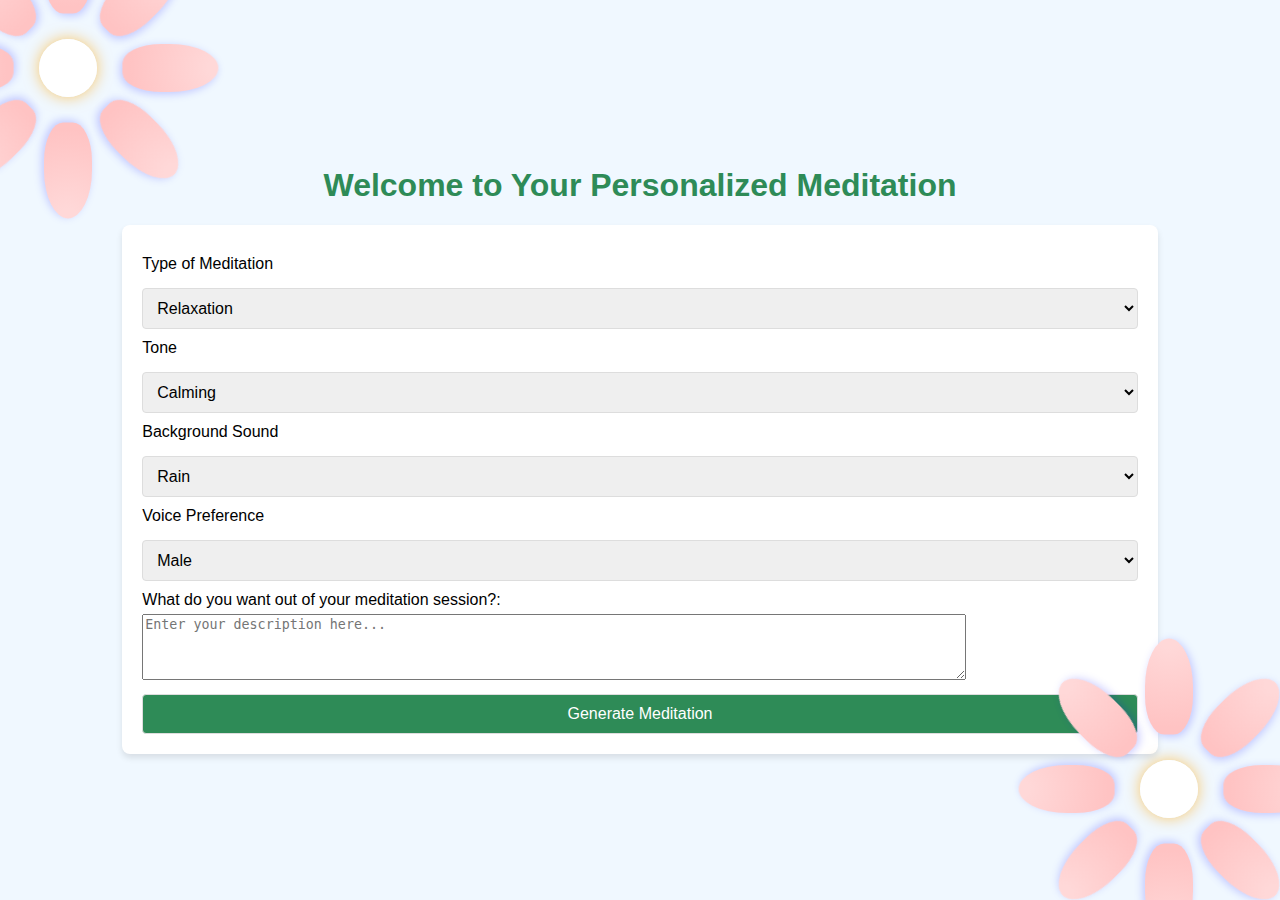
<file: backend/templates/index.html>
<!DOCTYPE html>
<html lang="en">

<head>
  <meta charset="UTF-8">
  <meta name="viewport" content="width=device-width, initial-scale=1.0">
  <title>Meditation Experience</title>
  <link rel="stylesheet" href="visual.css">

</head>

<body>

  <h1>Welcome to Your Personalized Meditation</h1>

  <form id="preferences-form" method="POST" action="/api/text/submit-preferences">
    <label for="meditation-type">Type of Meditation</label>
    <select id="meditation-type" name="meditation-type">
      <option value="relaxation">Relaxation</option>
      <option value="sleep">Sleep</option>
      <option value="gratitude">Gratitude</option>
    </select>

    <label for="tone">Tone</label>
    <select id="tone" name="tone">
      <option value="calming">Calming</option>
      <option value="motivational">Motivational</option>
      <option value="neutral">Neutral</option>
    </select>

    <label for="sound">Background Sound</label>
    <select id="sound" name="sound">
      <option value="rain">Rain</option>
      <option value="ocean">Ocean</option>
      <option value="birds">Birds</option>
      <option value="white-noise">White Noise</option>
    </select>

    <label for="voice">Voice Preference</label>
    <select id="voice" name="voice">
      <option value="male">Male</option>
      <option value="female">Female</option>
      <option value="robot">Robot</option>
    </select>

    <label for="meditation-description">What do you want out of your meditation session?:</label>
    <textarea id="meditation-description" name="meditation-description" rows="4" cols="100"
      placeholder="Enter your description here..." required></textarea>

    <button type="submit">Generate Meditation</button>
  </form>

  <div class="flower-container">

    <div class="petal"></div>
    <div class="petal"></div>
    <div class="petal"></div>
    <div class="petal"></div>
    <div class="petal"></div>
    <div class="petal"></div>
    <div class="petal"></div>
    <div class="petal"></div>


    <div class="flower-center"></div>


  </div>

  <div class="SMflower-container">
    <!-- Petals -->
    <div class="SMpetal"></div>
    <div class="SMpetal"></div>
    <div class="SMpetal"></div>
    <div class="SMpetal"></div>
    <div class="SMpetal"></div>
    <div class="SMpetal"></div>
    <div class="SMpetal"></div>
    <div class="SMpetal"></div>

    <!-- Center -->
    <div class="SMflower-center"></div>

    <!-- Stem -->
    <!-- <div class="stem"></div> -->

    <!-- Leaves -->

  </div>

  <div class="audio-player">
    <audio id="meditation-audio" controls>
      <source id="audio-source" src="" type="audio/mp3">
      Your browser does not support the audio element.
    </audio>
  </div>

  <!--<script>
        const form = document.getElementById('preferences-form');
        const audioPlayer = document.querySelector('.audio-player');
        const audioSource = document.getElementById('audio-source');

        form.addEventListener('submit', async (e) => {
            e.preventDefault();

            const meditationType = document.getElementById('meditation-type').value;
            const tone = document.getElementById('tone').value;
            const sound = document.getElementById('sound').value;
            const voice = document.getElementById('voice').value;

            // Here, you would make an API call to your backend to generate the content
            // For now, let's assume the response URL is returned
            //const responseUrl = `/path/to/generated/meditation.mp3`; // Example response

            // Show audio player and update the source
            //audioSource.src = responseUrl;
            //audioPlayer.style.display = 'block';
            //document.getElementById('meditation-audio').load();
        });
    </script-->

</body>

</html>
</file>
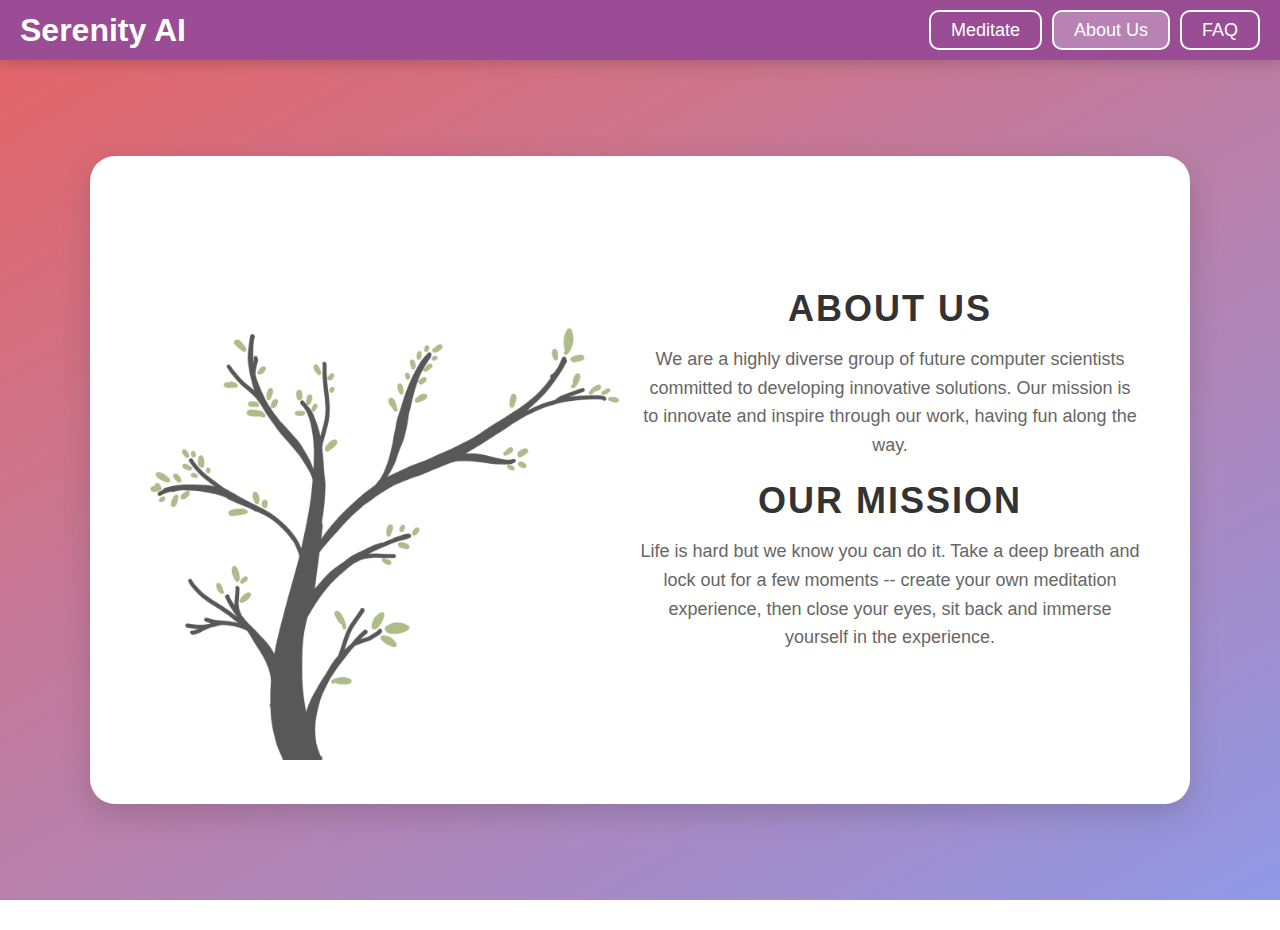
<file: src/about-us.html>
<!DOCTYPE html>
<html lang="en">

<head>
  <meta charset="UTF-8">
  <meta name="viewport" content="width=device-width, initial-scale=1.0">
  <title>About Us</title>
  <link rel="stylesheet" href="about-us.css">
</head>

<body>

  <div class="menu">
    <h1>Serenity AI</h1>
    <div class="spacer"></div>
    <div>Meditate</div>
    <div class="selected">About Us</div>
    <div>FAQ</div>
  </div>

  <!-- About Section -->
  <section class="about">
    <div class="container">
      <div class="about-content">
        <div class="about-text">
          <h1>about us</h1>
          <p>We are a highly diverse group of future computer scientists committed to developing innovative solutions.
            Our mission is to innovate and inspire through our work, having fun along the way.</p>

          <h1>our mission</h1>
          <p>Life is hard but we know you can do it. Take a deep breath and lock out for a few moments -- create your
            own meditation experience, then close your eyes, sit back and immerse yourself in the experience.</p>
        </div>
        <div class="about-image">
          <img src="./resources/tree.PNG" alt="Team Image">
        </div>
      </div>
    </div>
  </section>

  <script src="linker.js"></script>
</body>

</html>
</file>
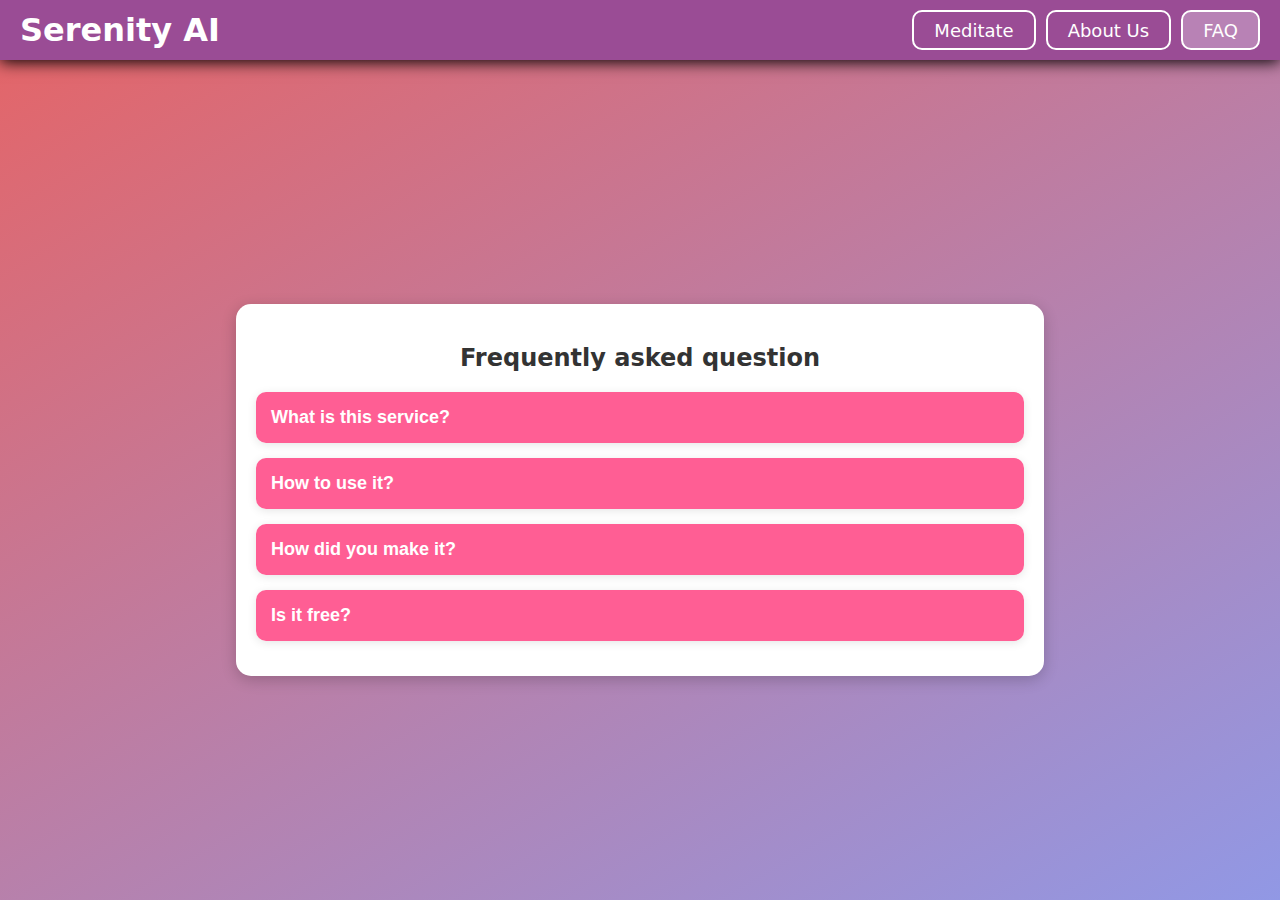
<file: src/faq.html>
<!DOCTYPE html>
<html lang="en">

<head>
  <meta charset="UTF-8">
  <meta name="viewport" content="width=device-width, initial-scale=1.0">
  <title>FAQ</title>
  <link rel="stylesheet" href="faq.css">
</head>

<body>

  <div class="menu">
    <h1>Serenity AI</h1>
    <div class="spacer"></div>
    <div>Meditate</div>
    <div>About Us</div>
    <div class="selected">FAQ</div>
  </div>
  <div class="Content">
    <h2>Frequently asked question</h2>
    <div class="faq-item">
      <button class="faq-question">What is this service?</button>
      <div class="faq-answer">
        <p> We provide guided meditations and relaxation techniques to help you unwind and feel at ease. </p>
      </div>
    </div>
    <div class="faq-item">
      <button class="faq-question">How to use it?</button>
      <div class="faq-answer">
        <p> Type the meditation experience you feel like and press submit. Enjoy your personalized meditation
          experience.</p>
      </div>
    </div>
    <div class="faq-item">
      <button class="faq-question">How did you make it?</button>
      <div class="faq-answer">
        <p> The meditation scripts are generated by Deepseek, Generative Adversarial Networks (GAN) to learn the feature
          of the sample voices, E2 TTS Flat-UNet Transformer to generate a person speaking the script</p>
      </div>
    </div>
    <div class="faq-item">
      <button class="faq-question">Is it free?</button>
      <div class="faq-answer">
        <p> Yes! Everyone can enjoy our meditation service for free</p>
      </div>
    </div>

  </div>
  <script src="faq.js"></script>
  <script src="linker.js"></script>
</body>

</html>
</file>
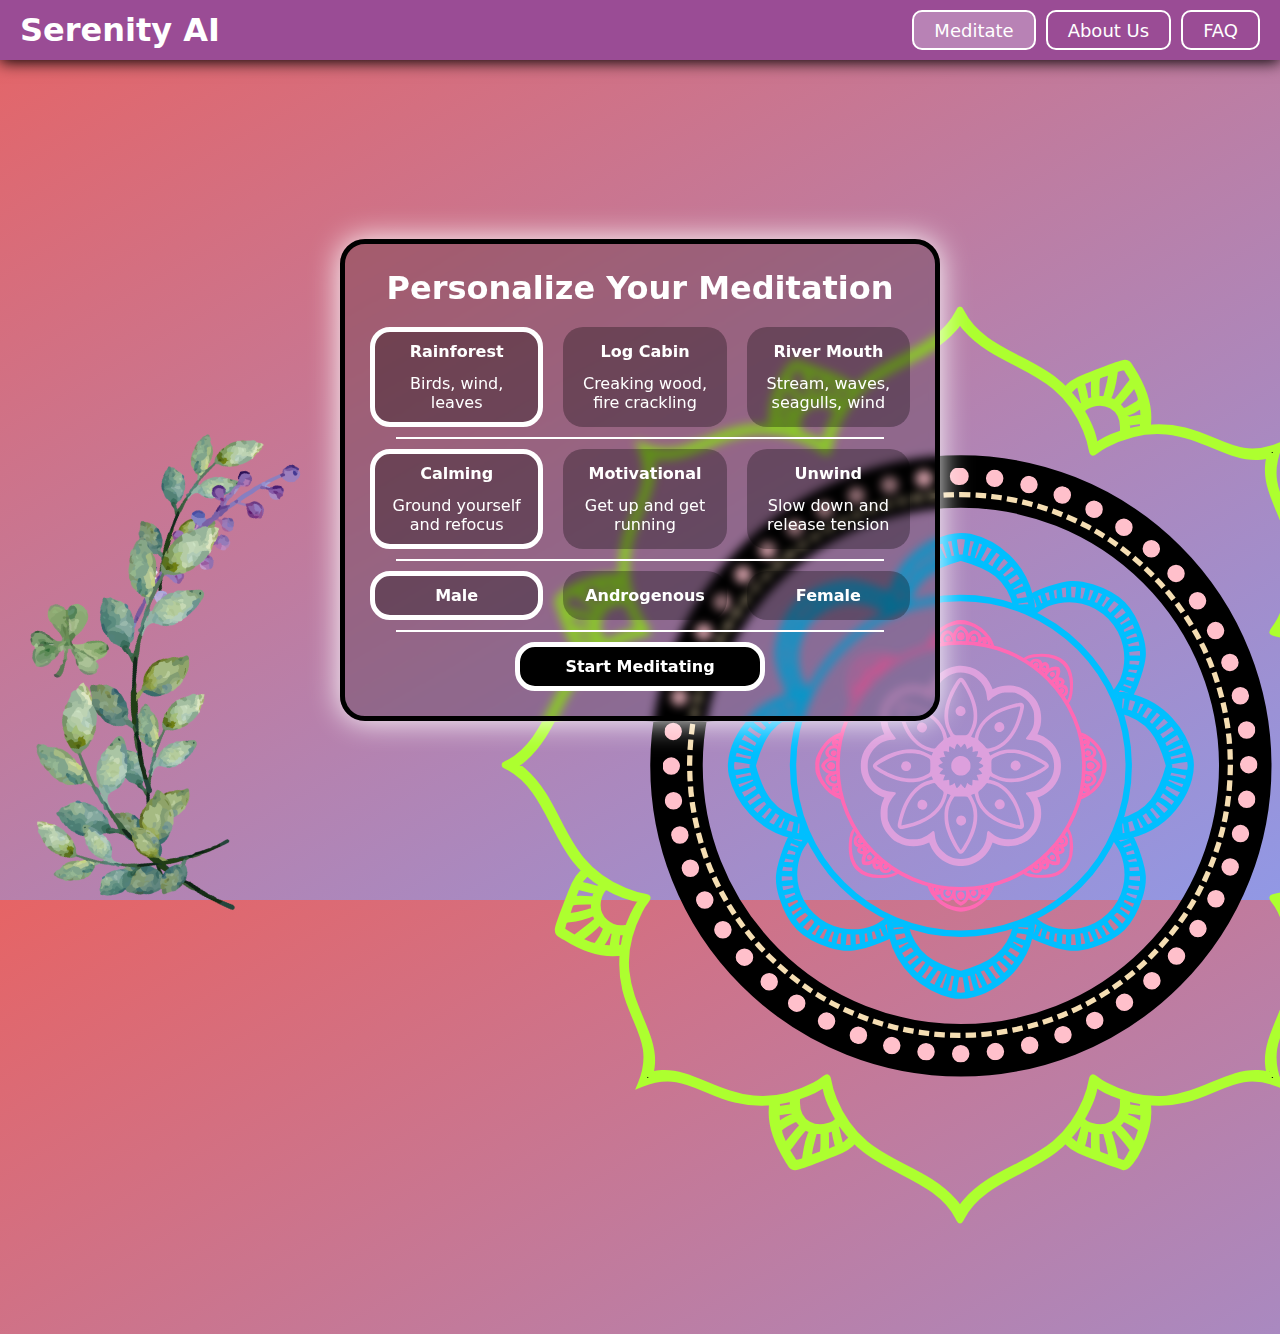
<file: src/meditate.html>
<!DOCTYPE html>
<html lang="en">

<head>
  <meta charset="UTF-8">
  <meta name="viewport" content="width=device-width, initial-scale=1.0">
  <title>Meditation</title>
  <link rel="stylesheet" href="meditate.css">
  <link rel="stylesheet" href="mandala.css">
</head>

<body>

  <div class="menu">
    <h1>Serenity AI</h1>
    <div class="spacer"></div>
    <div class="selected">Meditate</div>
    <div>About Us</div>
    <div>FAQ</div>
  </div>

  <div class="dialog-box">
    <h1>Personalize Your Meditation</h1>
    <div class="environment">
      <div class="rainforest selected">
        <h2>Rainforest</h2>
        <div>Birds, wind, leaves</div>
      </div>
      <div class="log cabin">
        <h2>Log Cabin</h2>
        <div>Creaking wood, fire crackling</div>
      </div>
      <div class="river-mouth">
        <h2>River Mouth</h2>
        <div>Stream, waves, seagulls, wind</div>
      </div>
    </div>
    <div class="divider"></div>
    <div class="goal">
      <div class="calming selected">
        <h2>Calming</h2>
        <div>Ground yourself and refocus</div>
      </div>
      <div class="motivational">
        <h2>Motivational</h2>
        <div>Get up and get running</div>
      </div>
      <div class="unwind">
        <h2>Unwind</h2>
        <div>Slow down and release tension</div>
      </div>
    </div>
    <div class="divider"></div>
    <div class="gender">
      <div class="male selected">
        <h2>Male</h2>
      </div>
      <div class="androgenous">
        <h2>Androgenous</h2>
      </div>
      <div class="female">
        <h2>Female</h2>
      </div>
    </div>
    <div class="divider"></div>
    <div class="start-container">
      <div class="start">
        <h2>Start Meditating</h2>
      </div>
    </div>
  </div>

  <img class="bg-watercolor" src="resources/watercolor-leaves.png">

  <div class="mandala-container">
    <div class="outer-tracer-1"></div>
    <div class="outer-tracer-2"></div>
    <div class="outer-tracer-3"></div>
    <div class="mid-tracer-1"></div>
    <div class="mid-tracer-2"></div>
    <div class="mid-tracer-3"></div>
    <img class="mandala-layer-1" src="resources/mandala-layer-1.svg">
    <img class="mandala-layer-2" src="resources/mandala-layer-2.svg">
    <img class="mandala-layer-3" src="resources/mandala-layer-3.svg">
    <img class="mandala-layer-4" src="resources/mandala-layer-4.svg">
  </div>
  <script src="meditate.js"></script>
  <script src="linker.js"></script>
</body>

</html>
</file>
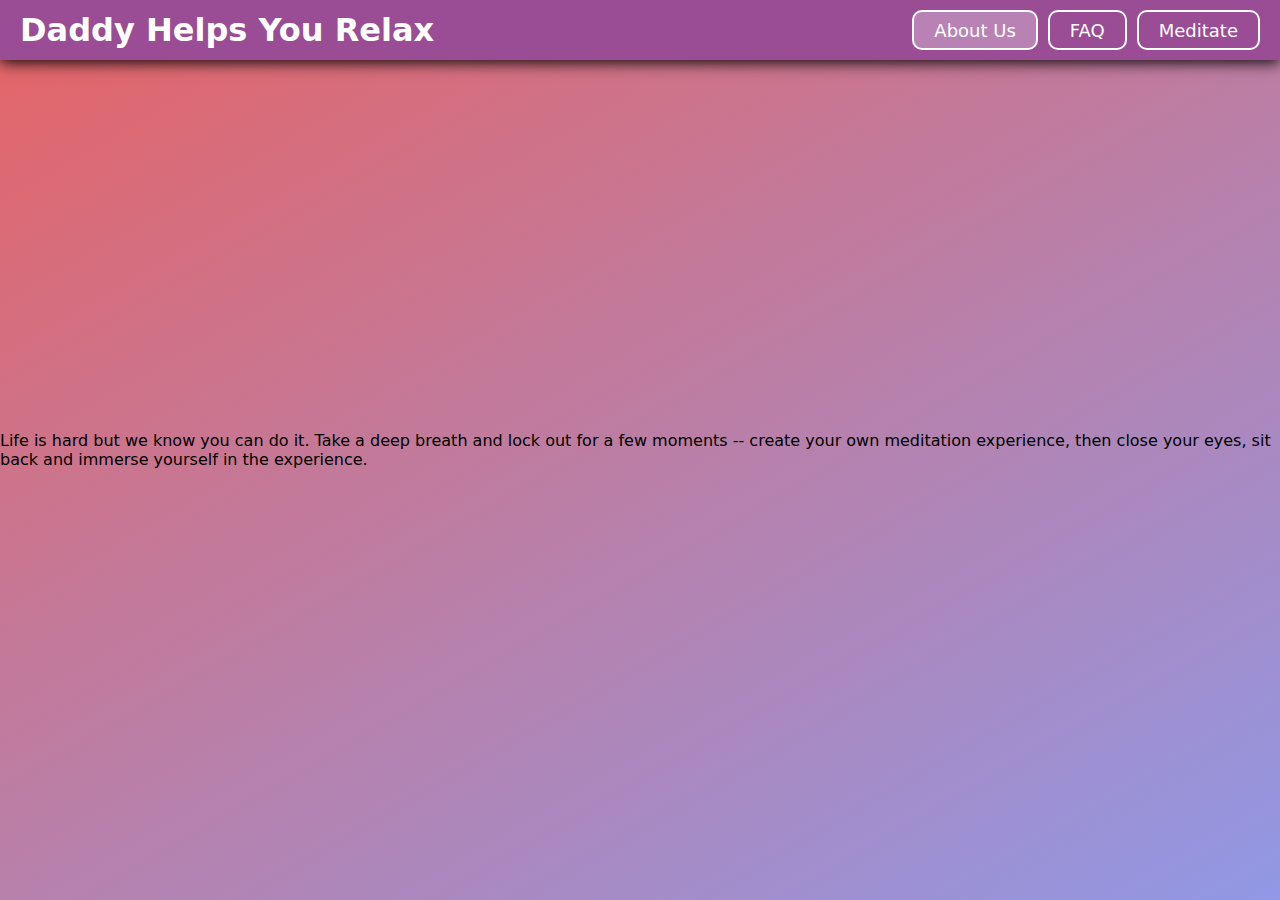
<file: backend/templates/about-us.html>
<!DOCTYPE html>
<html lang="en">

<head>
  <meta charset="UTF-8">
  <meta name="viewport" content="width=device-width, initial-scale=1.0">
  <title>About Us</title>
  <link rel="stylesheet" href="faq.css">
</head>

<body>

  <div class="menu">
    <h1>Daddy Helps You Relax</h1>
    <div class="spacer"></div>
    <div class="selected">About Us</div>
    <div>FAQ</div>
    <div>Meditate</div>
  </div>
  <p> Life is hard but we know you can do it. Take a deep breath and lock out for a few moments -- create your own meditation experience, then close your eyes, sit back and immerse yourself in the experience.</p>

</body>

</html>
</file>
<file: backend/templates/visual.css>
body {
  font-family: Arial, sans-serif;
  background-color: #f0f8ff;
  display: flex;
  justify-content: center;
  align-items: center;
  height: 100vh;
  margin: 0;
  flex-direction: column;
}
h1 {
  color: #2e8b57;
}
form {
  background-color: #ffffff;
  padding: 20px;
  border-radius: 8px;
  box-shadow: 0 4px 6px rgba(0, 0, 0, 0.1);
}
label {
  display: block;
  margin: 10px 0 5px;
  font-size: 16px;
}
select,
button {
  padding: 10px;
  font-size: 16px;
  width: 100%;
  margin-top: 10px;
  border-radius: 4px;
  border: 1px solid #ddd;
}
button {
  background-color: #2e8b57;
  color: white;
  cursor: pointer;
}
button:hover {
  background-color: #006400;
}
.audio-player {
  margin-top: 20px;
  display: none;
}

/* General page styling */

.flower-container {
  position: fixed;
  bottom: -100px;
  right: -100px;
  width: 33vw;
  height: 33vw;
  display: flex;
  justify-content: center;
  align-items: center;
  animation: spin 20s linear infinite; /* Rotation animation */
}

/* Flower Center */
.flower-center {
  width: 4.5vw;
  height: 4.5vw;
  background: radial-gradient(circle, white 40%, white 80%);
  border-radius: 100%;
  position: absolute;
  z-index: 2;
  box-shadow: 0 0 15px rgba(255, 165, 0, 0.6);
}

/* Petals */
.petal {
  position: absolute;
  width: 3.75vw;
  height: 7.5vw;
  background: radial-gradient(circle at top, #ffd8d8 10%, #ffc3c3 90%);
  border-radius: 50% 50% 40% 40%;
  transform-origin: center;
  filter: drop-shadow(2px 2px 4px rgba(0, 0, 255, 0.2));
}

.SMflower-container {
  position: fixed;
  top: 15px; /* Move to top */
  left: 15px; /* Move to left */
  width: 8.25vw; /* Reduced to 1/4 size */
  height: 8.25vw;
  display: flex;
  justify-content: center;
  align-items: center;
  animation: spin 20s linear infinite; /* Rotation animation */
}

/* Flower Center */
.SMflower-center {
  width: 4.5vw; /* Reduced to 1/4 size */
  height: 4.5vw;
  background: radial-gradient(circle, white 40%, white 80%);
  border-radius: 100%;
  position: absolute;
  z-index: 2;
  box-shadow: 0 0 15px rgba(255, 165, 0, 0.6);
}

/* Petals */
.SMpetal {
  position: absolute;
  width: 3.75vw; /* Reduced to 1/4 size */
  height: 7.5vw;
  background: radial-gradient(circle at top, #ffd8d8 10%, #ffc3c3 90%);
  border-radius: 50% 50% 40% 40%;
  transform-origin: center;
  filter: drop-shadow(2px 2px 4px rgba(0, 0, 255, 0.2));
}

/* Rotate petals to form a sunflower shape */
.SMpetal:nth-child(1) {
  transform: rotate(0deg) translateY(-8vw);
}
.SMpetal:nth-child(2) {
  transform: rotate(45deg) translateY(-8vw);
}
.SMpetal:nth-child(3) {
  transform: rotate(90deg) translateY(-8vw);
}
.SMpetal:nth-child(4) {
  transform: rotate(135deg) translateY(-8vw);
}
.SMpetal:nth-child(5) {
  transform: rotate(180deg) translateY(-8vw);
}
.SMpetal:nth-child(6) {
  transform: rotate(225deg) translateY(-8vw);
}
.SMpetal:nth-child(7) {
  transform: rotate(270deg) translateY(-8vw);
}
.SMpetal:nth-child(8) {
  transform: rotate(315deg) translateY(-8vw);
}

/* Rotate petals to form a sunflower shape */
.petal:nth-child(1) {
  transform: rotate(0deg) translateY(-8vw);
}
.petal:nth-child(2) {
  transform: rotate(45deg) translateY(-8vw);
}
.petal:nth-child(3) {
  transform: rotate(90deg) translateY(-8vw);
}
.petal:nth-child(4) {
  transform: rotate(135deg) translateY(-8vw);
}
.petal:nth-child(5) {
  transform: rotate(180deg) translateY(-8vw);
}
.petal:nth-child(6) {
  transform: rotate(225deg) translateY(-8vw);
}
.petal:nth-child(7) {
  transform: rotate(270deg) translateY(-8vw);
}
.petal:nth-child(8) {
  transform: rotate(315deg) translateY(-8vw);
}

/* Keyframes for rotation */
@keyframes spin {
  from {
    transform: rotate(0deg);
  }
  to {
    transform: rotate(360deg);
  }
}
</file>
<file: src/faq.css>
html,
body {
  width: 100%;
  height: 100%;
  margin: 0;
  padding: 0;
  background: linear-gradient(150deg, #e66465, #9198e5);
  overflow: hidden;
  display: flex;
  align-items: center;
  justify-content: center;
  flex-direction: column;
  font-family: system-ui, -apple-system, BlinkMacSystemFont, 'Segoe UI', Roboto, Oxygen, Ubuntu, Cantarell, 'Open Sans', 'Helvetica Neue', sans-serif;
}

/* Navigation Menu */
div.menu {
  position: absolute;
  z-index: 2;
  width: 100%;
  top: 0;
  height: 60px;
  display: flex;
  align-items: center;
  padding: 0 20px;
  box-sizing: border-box;
  background-color: #9a4c95;
  color: white;
  box-shadow: 0 2px 15px black;
}

div.spacer {
  flex: 1;
}

.menu div:not(.spacer) {
  height: 40px;
  box-sizing: border-box;
  padding: 5px 20px;
  border: 2px solid white;
  border-radius: 10px;
  margin-left: 10px;
  transition: background-color 200ms ease-in-out;
  cursor: pointer;
  display: flex;
  justify-content: center;
  align-items: center;
  font-size: 18px;
}

.menu div:hover:not(.spacer) {
  background-color: rgba(255, 255, 255, 0.3);
}

.menu div.selected {
  background-color: rgba(255, 255, 255, 0.3);
  cursor: default;
}

/* FAQ Section */
.Content {
  width: 60%;
  max-width: 800px;
  background: white;
  padding: 20px;
  border-radius: 15px;
  box-shadow: 0px 4px 15px rgba(0, 0, 0, 0.2);
  margin-top: 80px;
  overflow-y: auto;
}

h2 {
  text-align: center;
  color: #333;
}

.faq-item {
  margin-bottom: 15px;
  border-radius: 10px;
  overflow: hidden;
  background: rgba(255, 255, 255, 0.8);
  box-shadow: 0px 2px 10px rgba(0, 0, 0, 0.1);
}

.faq-question {
  width: 100%;
  padding: 15px;
  background-color: #FF5E94;
  color: white;
  border: none;
  cursor: pointer;
  text-align: left;
  font-size: 18px;
  font-weight: bold;
  outline: none;
  transition: background-color 0.3s ease-in-out;
}

.faq-question:hover {
  background-color: #F0ACAE;
}

.faq-answer {
  display: none;
  padding: 15px;
  background-color: #F0ACAE;
  border-left: 3px solid #F0ACAE;
  font-size: 16px;
  color: #333;
}
</file>
<file: src/meditate.css>
html,
body {
  width: 100%;
  height: 100%;
  margin: 0;
  padding: 0;
  background: linear-gradient(150deg, #e66465, #9198e5);
  overflow: hidden;
  display: flex;
  align-items: center;
  justify-content: center;
}

.bg-watercolor {
  width: 300px;
  position: absolute;
  bottom: -10px;
  left: 30px;
  transform: scale(-1, -1) rotate(-155deg);
}

div.menu {
  position: absolute;
  z-index: 2;
  width: 100%;
  top: 0;
  height: 60px;
  font-family: system-ui, -apple-system, BlinkMacSystemFont, "Segoe UI", Roboto,
    Oxygen, Ubuntu, Cantarell, "Open Sans", "Helvetica Neue", sans-serif;
  display: flex;
  align-items: center;
  padding: 0 20px;
  box-sizing: border-box;
  background-color: #9a4c95;
  color: white;
  box-shadow: 0 2px 15px black;
}

div.spacer {
  flex: 1;
}

.menu div:not(.spacer) {
  height: 40px;
  box-sizing: border-box;
  padding: 5px 20px;
  border: 2px solid white;
  border-radius: 10px;
  margin-left: 10px;
  transition: background-color 200ms ease-in-out;
  cursor: pointer;
  display: flex;
  justify-content: center;
  align-items: center;
  font-size: 18px;
}

.menu div:hover:not(.spacer) {
  background-color: rgb(255, 255, 255, 0.3);
}

.menu div.selected {
  background-color: rgb(255, 255, 255, 0.3);
  cursor: default;
}

.dialog-box {
  width: 600px;
  z-index: 1;
  border-radius: 25px;
  border: 5px solid black;
  box-shadow: 0 0 30px white;
  box-sizing: border-box;
  backdrop-filter: blur(5px);
  background-color: rgba(0, 0, 0, 0.2);
  padding: 25px;
  color: white;
  transform: translateY(30px);
  font-family: system-ui, -apple-system, BlinkMacSystemFont, "Segoe UI", Roboto,
    Oxygen, Ubuntu, Cantarell, "Open Sans", "Helvetica Neue", sans-serif;
  display: flex;
  flex-direction: column;
}

.dialog-box h1 {
  text-align: center;
  margin: 0;
  margin-bottom: 20px;
}

.dialog-box div.divider {
  width: 90%;
  border: 1px solid white;
  margin: 10px auto;
}

.dialog-box > div {
  display: flex;
  gap: 20px;
}

.dialog-box > div > div {
  padding: 10px;
  text-align: center;
  background-color: rgba(0, 0, 0, 0.3);
  border-radius: 20px;
  box-sizing: border-box;
  flex: 1;
  display: flex;
  flex-direction: column;
  align-items: center;
  justify-content: center;
  cursor: pointer;
}

.dialog-box > div > div.selected {
  border: 5px solid white;
}

.dialog-box > div > div > h2 {
  font-size: 16px;
  margin-top: 0;
}

.dialog-box > div.gender > div > h2,
.dialog-box > div.start-container > div > h2 {
  margin: 0;
}

.dialog-box .start {
  flex: 0 0 250px;
  margin: auto;
  border: 5px solid white;
  background-color: black;
}
</file>
<file: src/mandala.css>
@keyframes spin {
  100% {
    transform: rotate(360deg);
  }
}

div.mandala-container {
  display: flex;
  justify-content: center;
  align-items: center;
  position: absolute;
  right: 25%;
  bottom: 15%;
  transform: scale(1.75);
}

.mandala-container div.outer-tracer-1 {
  position: absolute;
  width: 582px;
  height: 582px;
  border-radius: 50%;
  border: 18px solid black;
  display: none;
}

.mandala-container div.outer-tracer-2 {
  position: absolute;
  width: 590px;
  height: 590px;
  border-radius: 50%;
  border: 10px solid palevioletred;
  display: none;
}

.mandala-container div.outer-tracer-3 {
  position: absolute;
  width: 540px;
  height: 540px;
  border-radius: 50%;
  border: 60px dotted coral;
  animation: spin 60s linear infinite;
  display: none;
}

.mandala-container div.circle-1-outer {
  transform: rotate(0deg) translate(0px, 300px);
}

.mandala-container div.mid-tracer-1 {
  position: absolute;
  width: 295px;
  height: 295px;
  border-radius: 50%;
  border: 30px solid black;
}

.mandala-container div.mid-tracer-2 {
  position: absolute;
  width: 306px;
  height: 306px;
  border-radius: 50%;
  border: 3px dashed wheat;
  animation: spin 100s linear infinite reverse;
}

.mandala-container div.mid-tracer-3 {
  position: absolute;
  width: 320px;
  height: 320px;
  border-radius: 50%;
  border: 10px dotted pink;
  animation: spin 100s linear infinite;
}

.mandala-container img.mandala-layer-1 {
  width: 650px;
  position: absolute;
  animation: spin 40s linear infinite reverse;
}

.mandala-container img.mandala-layer-2 {
  width: 275px;
  position: absolute;
  animation: spin 30s linear infinite reverse;
}

.mandala-container img.mandala-layer-3 {
  width: 375px;
  position: absolute;
  animation: spin 50s linear infinite;
}

.mandala-container img.mandala-layer-4 {
  width: 125px;
  position: absolute;
  animation: spin 15s linear infinite;
}
</file>
<file: backend/templates/faq.css>
html,
body {
  width: 100%;
  height: 100%;
  margin: 0;
  padding: 0;
  background: linear-gradient(150deg, #e66465, #9198e5);
  overflow: hidden;
  display: flex;
  align-items: center;
  justify-content: center;
  flex-direction: column;
  font-family: system-ui, -apple-system, BlinkMacSystemFont, 'Segoe UI', Roboto, Oxygen, Ubuntu, Cantarell, 'Open Sans', 'Helvetica Neue', sans-serif;
}

/* Navigation Menu */
div.menu {
  position: absolute;
  z-index: 2;
  width: 100%;
  top: 0;
  height: 60px;
  display: flex;
  align-items: center;
  padding: 0 20px;
  box-sizing: border-box;
  background-color: #9a4c95;
  color: white;
  box-shadow: 0 2px 15px black;
}

div.spacer {
  flex: 1;
}

.menu div:not(.spacer) {
  height: 40px;
  box-sizing: border-box;
  padding: 5px 20px;
  border: 2px solid white;
  border-radius: 10px;
  margin-left: 10px;
  transition: background-color 200ms ease-in-out;
  cursor: pointer;
  display: flex;
  justify-content: center;
  align-items: center;
  font-size: 18px;
}

.menu div:hover:not(.spacer) {
  background-color: rgba(255, 255, 255, 0.3);
}

.menu div.selected {
  background-color: rgba(255, 255, 255, 0.3);
  cursor: default;
}

/* FAQ Section */
.Content {
  width: 60%;
  max-width: 800px;
  background: white;
  padding: 20px;
  border-radius: 15px;
  box-shadow: 0px 4px 15px rgba(0, 0, 0, 0.2);
  margin-top: 80px;
  overflow-y: auto;
}

h2 {
  text-align: center;
  color: #333;
}

.faq-item {
  margin-bottom: 15px;
  border-radius: 10px;
  overflow: hidden;
  background: rgba(255, 255, 255, 0.8);
  box-shadow: 0px 2px 10px rgba(0, 0, 0, 0.1);
}

.faq-question {
  width: 100%;
  padding: 15px;
  background-color: #007BFF;
  color: white;
  border: none;
  cursor: pointer;
  text-align: left;
  font-size: 18px;
  font-weight: bold;
  outline: none;
  transition: background-color 0.3s ease-in-out;
}

.faq-question:hover {
  background-color: #0056b3;
}

.faq-answer {
  display: none;
  padding: 15px;
  background-color: #f9f9f9;
  border-left: 3px solid #007BFF;
  font-size: 16px;
  color: #333;
}
</file>
<file: src/about-us.css>
/* General Reset */
* {
  margin: 0;
  padding: 0;
  box-sizing: border-box;
  font-family: 'Arial', sans-serif;
}

/* Body Styling */
html,
body {
  width: 100%;
  height: 100%;
  margin: 0;
  padding: 0;
  background: linear-gradient(150deg, #e66465, #9198e5);
  overflow: hidden;
  display: flex;
  align-items: center;
  justify-content: center;
  flex-direction: column; /* Keeps the menu at the top */
}

/* Navigation Menu */
div.menu {
  position: absolute;
  z-index: 2;
  width: 100%;
  top: 0;
  height: 60px;
  font-family: system-ui, -apple-system, BlinkMacSystemFont, 'Segoe UI', Roboto, Oxygen, Ubuntu, Cantarell, 'Open Sans', 'Helvetica Neue', sans-serif;
  display: flex;
  align-items: center;
  padding: 0 20px;
  box-sizing: border-box;
  background-color: #9a4c95;
  color: white;
  box-shadow: 0 2px 15px rgba(0, 0, 0, 0.2);
  z-index: 1000; /* Ensures the menu stays on top */
}

div.spacer {
  flex: 1;
}

.menu div:not(.spacer) {
  height: 40px;
  box-sizing: border-box;
  padding: 5px 20px;
  border: 2px solid white;
  border-radius: 10px;
  margin-left: 10px;
  transition: background-color 200ms ease-in-out;
  cursor: pointer;
  display: flex;
  justify-content: center;
  align-items: center;
  font-size: 18px;
}

.menu div:hover:not(.spacer) {
  background-color: rgba(255, 255, 255, 0.3);
}

.menu div.selected {
  background-color: rgba(255, 255, 255, 0.3);
  cursor: default;
}

/* About Section */
.about {
  display: flex;
  justify-content: center;
  align-items: center;
  min-height: 100vh;
  padding: 50px 20px;
  text-align: center;
  margin-top: 60px; /* Push content below the menu */
}

/* Container */
.container {
  max-width: 1100px;
  background: #fff;
  padding: 40px;
  border-radius: 25px;
  box-shadow: 0 10px 30px rgba(0, 0, 0, 0.15);
  text-align: center;
  transition: transform 0.3s ease-in-out;
}

.container:hover {
  transform: translateY(-10px); /* Subtle hover effect */
}

/* About Content */
.about-content {
  display: flex;
  flex-wrap: wrap;
  align-items: center;
  gap: 30px;
  justify-content: center;
  flex-direction: row-reverse; /* Switch the order: photo to the left, text to the right */
  position: relative; /* This allows the image and text to overlap */
  margin-left: 10px; /* Minor tweak for positioning */
}

/* Text Section */
.about-text {
  flex: 1;
  min-width: 300px;
  padding: 10px;
  margin-left: -40px; /* Bring the text closer to the image */
  z-index: 2; /* Ensure the text stays on top */
}

.about-text h1 {
  font-size: 36px;
  color: #333;
  margin-bottom: 15px;
  text-transform: uppercase;
  letter-spacing: 2px;
  font-weight: bold;
}

.about-text p {
  font-size: 18px;
  color: #666;
  margin-bottom: 20px;
  line-height: 1.6;
}

/* Image Section */
.about-image {
  flex: 1;
  text-align: center;
  position: relative;
  z-index: 1; /* Ensures the image stays behind the text */
}

.about-image img {
  max-width: 190%; /* Increase image size */
  height: auto;
  transition: transform 0.3s ease-in-out;
  margin-left: -30px; /* Adjust image positioning */
  margin-top: -100px;
}

.about-image img:hover {
  transform: scale(1.05); /* Subtle zoom effect on hover */
}

/* Responsive Design */
@media (max-width: 768px) {
  .about-content {
    flex-direction: column; /* Stack the content vertically for smaller screens */
    text-align: center;
  }

  .about-text {
    padding: 10px;
    margin-left: 0; /* Reset margin */
  }

  .about-image img {
    width: 100%;
    margin-left: 0;
  }

  .menu div {
    font-size: 16px;
    padding: 5px 15px;
  }
}
</file>
